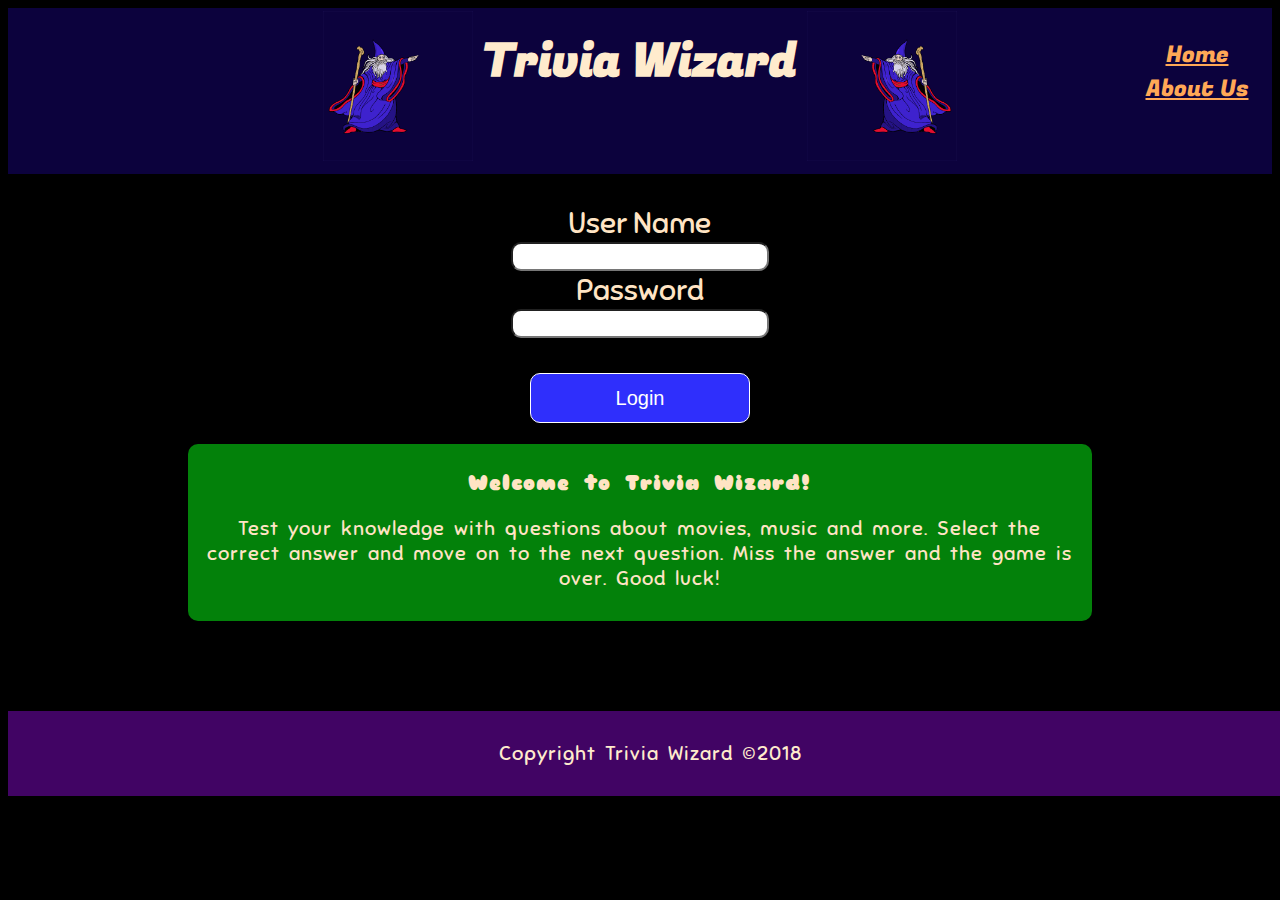
<file: index.html>
<!DOCTYPE html>
<html lang="en">
  <head>
    <meta charset="UTF-8" />
    <link rel="reset" href="css/reset.css">
    <link rel="stylesheet" href="css/style.css">
    <link href="https://fonts.googleapis.com/css?family=Fugaz+One|Sniglet|Lilita+One" rel="stylesheet">
    <title>Trivia Game</title>
    <audio src="sound/opening.mp3" autoplay="true"></audio>
  </head>
  <header>
    <div id="header-title">
      <img src="img/wizard-clipart.gif">
      <h1>Trivia Wizard</h1>
      <img class="flipped" src="img/wizard-clipart.gif">
      <nav>
        <a href="index.html">Home</a>
        <a href="about.html">About Us</a>
        <div id="logout"></div>
      </nav>
    </div>
  </header>
  <body>
    <section>
      <form id="login-form">
        <div class="box">
          <label for="userName">User Name</label>
          <input name="userName" type="text">
          <label for="password">Password</label>
          <input name="password" type="password">
          <button id="login">Login</button>
        </div>
      
      </form>
    </section>
    <section id="play-button">
      <h2>Welcome to Trivia Wizard!</h2>
      <p>Test your knowledge with questions about movies, music and more. Select the correct answer and move on to the next question. Miss the answer and the game is over. Good luck!</p>
    </section>
    <script type="text/javascript" src="js/app.js"></script>
  </body>
  <footer>
    <p>Copyright Trivia Wizard &copy;2018</p>
  </footer>
</html>
</file>
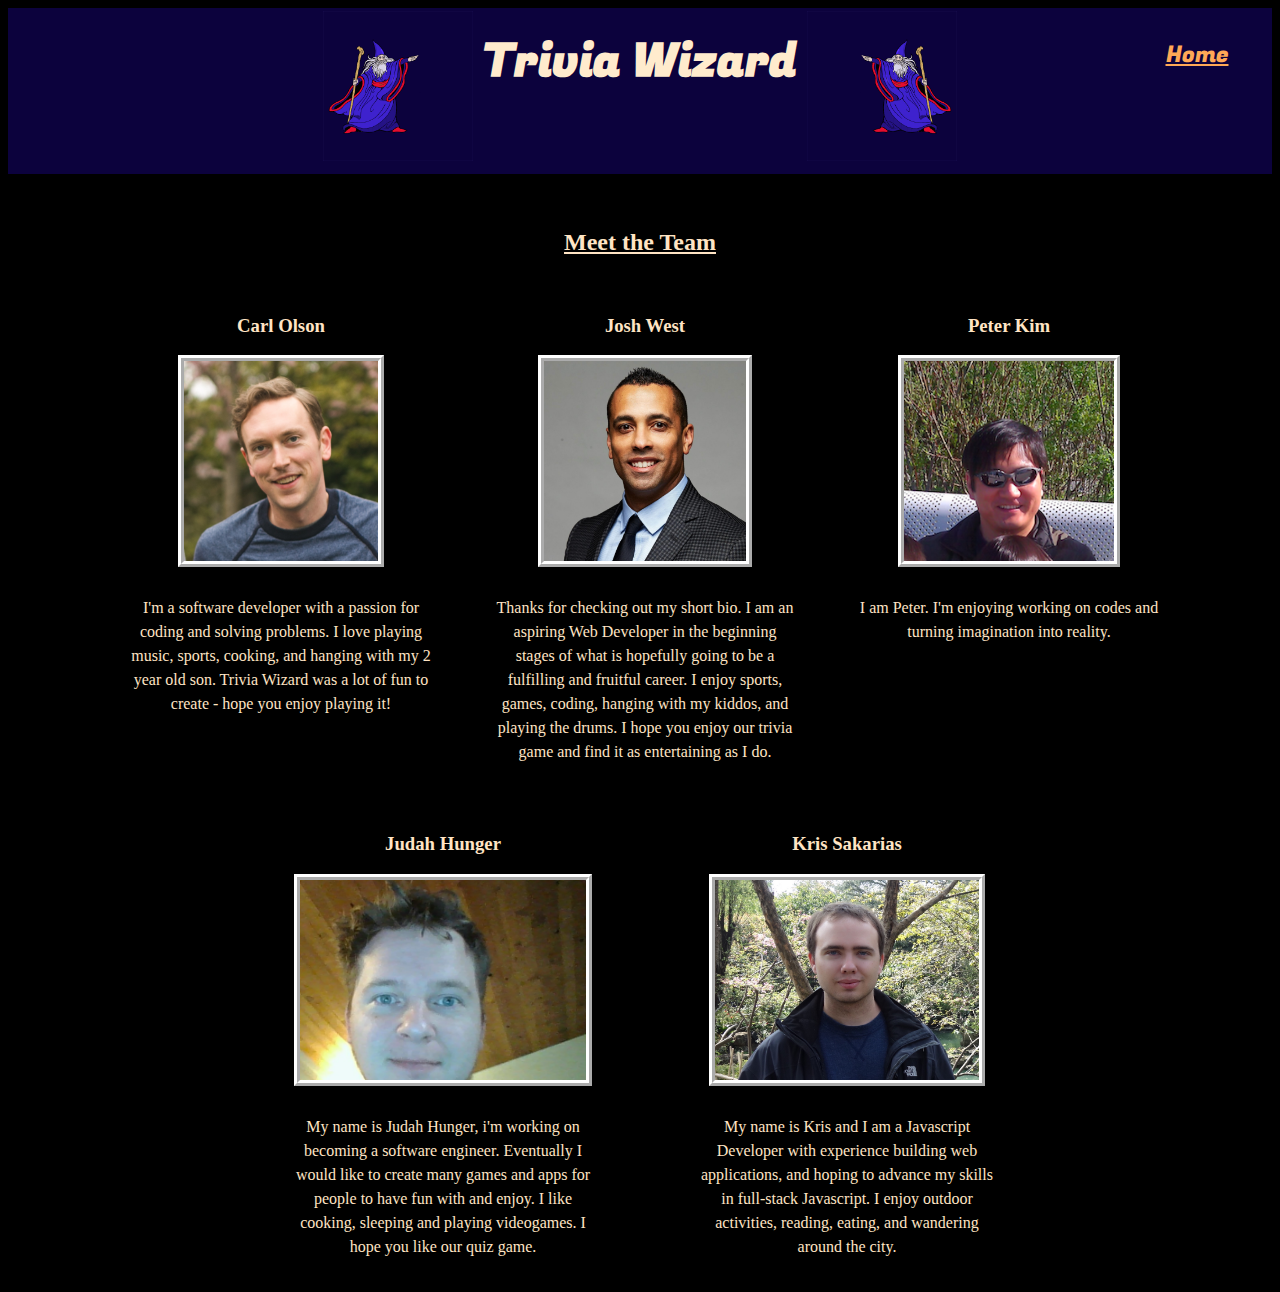
<file: about.html>
<!DOCTYPE html>
<html lang="en">
  <head>
    <meta charset="UTF-8">
    <title>About Us</title>
    <link rel="reset" href="css/reset.css">
    <link href="https://fonts.googleapis.com/css?family=Fugaz+One|Patrick+Hand|Zilla+Slab+Highlight" rel="stylesheet">
    <link rel="stylesheet" type="text/css" href="css/about.css" />
    <audio src="sound/about.mp3" autoplay="true"></audio>
  </head>
  <header>
    <div id="header-title">
      <img src="img/wizard-clipart.gif">
      <h1>Trivia Wizard</h1>
      <img class="flipped" src="img/wizard-clipart.gif">
      <nav>
        <a href="index.html">Home</a>
      </nav>
    </div>
  </header>
  <body>
    <section id="about">
      <h2>Meet the Team</h2>
      <div class="top">
        <div>
          <h3>Carl Olson</h3>
          <img src="img/carl.png">
          <p>I'm a software developer with a passion for coding and solving problems. I love playing music, sports, cooking, and hanging with my 2 year old son. Trivia Wizard was a lot of fun to create - hope you enjoy playing it!</p>
        </div>
        <div>
          <h3>Josh West</h3>
          <img src="img/Josh.png">
          <p>Thanks for checking out my short bio. I am an aspiring Web Developer in the beginning stages of what is hopefully going to be a fulfilling and fruitful career. I enjoy sports, games, coding, hanging with my kiddos, and playing the drums. I hope you enjoy our trivia game and find it as entertaining as I do.</p>
        </div>
        <div>
          <h3>Peter Kim</h3>
          <img src="img/Peter.png">
          <p>I am Peter. I'm enjoying working on codes and turning imagination into reality.</p>
        </div>
      </div> 
      <div class="bottom">
        <div>
          <h3>Judah Hunger</h3>
          <img src="img/Judah.png">
          <p>My name is Judah Hunger, i'm working on becoming a software engineer. Eventually I would like to create many games and apps for people to have fun with and enjoy. I like cooking, sleeping and playing videogames. I hope you like our quiz game.</p>
        </div>
        <div>
          <h3>Kris Sakarias</h3>
          <img src="img/kris.png">
          <p>My name is Kris and I am a Javascript Developer with experience building web applications, and hoping to advance my skills in full-stack Javascript. I enjoy outdoor activities, reading, eating, and wandering around the city.</p>
        </div>
      </div>
    </section>
  </body>
</html>
</file>
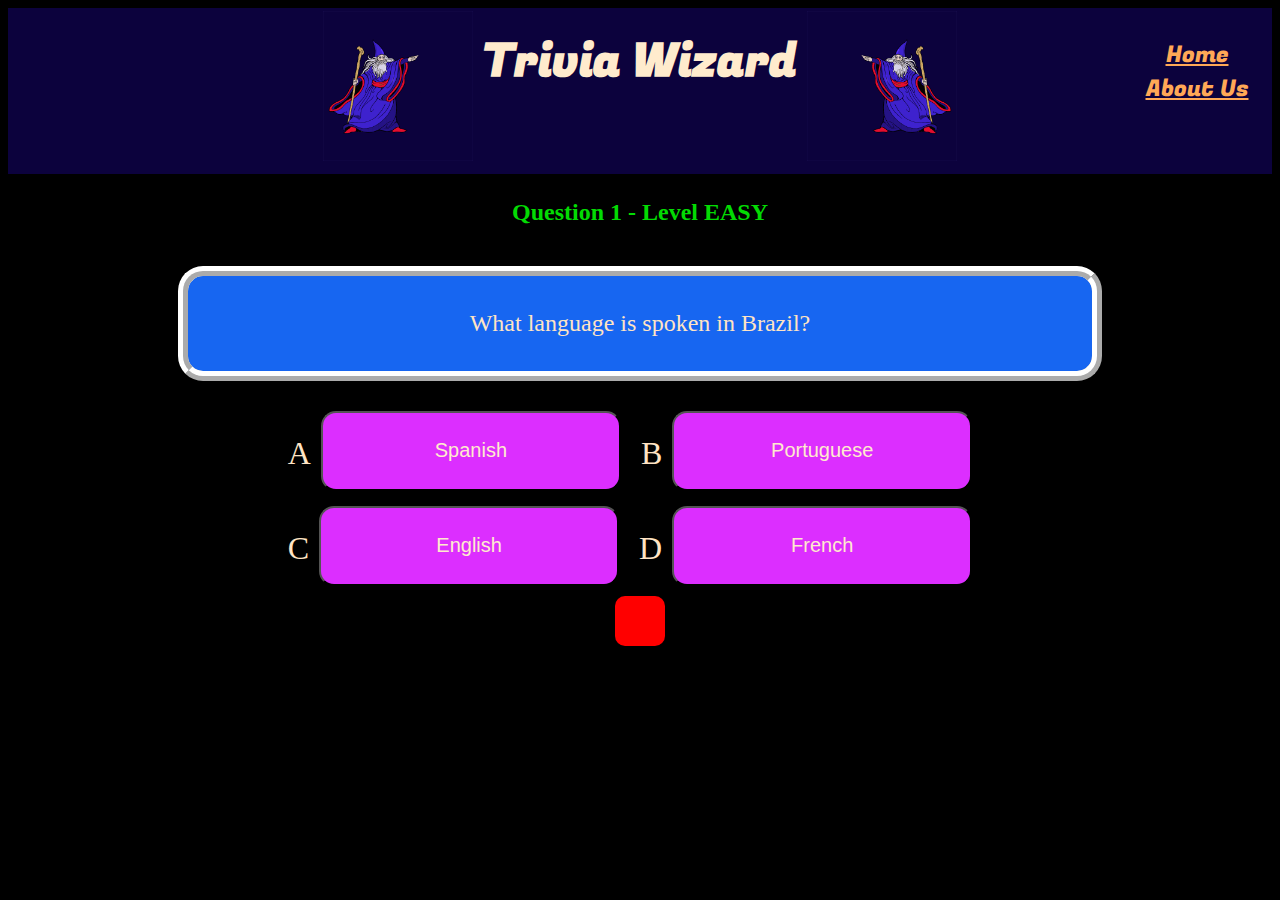
<file: game.html>
<!DOCTYPE html>
<html>
  <head>
    <meta charset="utf-8" />
    <title>Trivia Game</title>
    <link href="https://fonts.googleapis.com/css?family=Fugaz+One|Patrick+Hand|Zilla+Slab+Highlight" rel="stylesheet">
    <link rel="stylesheet" type="text/css" media="screen" href="css/game.css" />
  </head>
  <header>
      <div id="mute"></div>
    <div id="header-title">
      <img src="img/wizard-clipart.gif">
      <h1>Trivia Wizard</h1>
      <img class="flipped" src="img/wizard-clipart.gif">
      <nav>
        <a href="index.html">Home</a>
        <a href="about.html">About Us</a>
        <div id="logout"></div>
      </nav>
    </div>
  </header>
  <body>  
    <div id="levelIndicator"><h2 id = 'level'></h2></div>  
    <section id="questions">
      <div id="question"></div>
      <div id="answers">
        <div id="answersAB"></div>
        <div id="answersCD"></div>
      </div>
      <div id="next-question"></div>
      <div id="timer"></div>
      <div id="endGameMsg"></div>
    </section>
    <script src="js/game.js"></script>
  </body>
</html>
</file>
<file: css/style.css>
/* Fonts from Google Fonts--
font-family: 'Fugaz One', cursive;
font-family: 'Lilita One', cursive;
font-family: 'Sniglet', cursive; */

body {
  background-color: black;
  color: bisque;
}

header {
  width: 100%;
  text-align: center;
  font-size: 23px;
  font-family: 'Fugaz One', cursive;
  background-color:  #0c023d;
  color: blanchedalmond;
  margin-bottom: 25px;
}

#header-title {
  text-align: center;
  margin-left: 150px;
}

h1 {
  display: inline-block;
  vertical-align: top;
  margin-top: 20px;
}

header img {
  width: 150px;
  display: inline-block;
  border: #0c023d, solid;
}

header img.flipped {
  -moz-transform: scaleX(-1);
  -o-transform: scaleX(-1);
  -webkit-transform: scaleX(-1);
  transform: scaleX(-1);
  filter: FlipH;
  -ms-filter: "FlipH";
}
  
nav {
  float: right;
  width: 110px;
  padding: 20px;
  padding-top: 30px;
}

nav a {
  color: rgb(255, 168, 86);
  display: block;
}

/* end of header start of body */
section {
  font-family: 'Lilita One', cursive;
  width: 70%;
  margin: 0 auto;
  align-content: center;
}

section#play-button, h2, p {
  font-family: 'Sniglet', cursive;
  font-size: 20px;
  letter-spacing: 1px;
  word-spacing: 4px;
}

#login-form {
  height: 150px;
  text-align: center;
  font-size: 25px;
  margin: 0 auto;
  padding-top: 5px; 
  border-radius: 10px;
  font-family: 'Sniglet', cursive;
}

form input[type=text] {
  color: blueviolet;
  font-size: 20px;
  border-radius: 10px;
}

form input[type=password] {
  font-size: 20px;
  border-radius: 10px;
}

form label {
  display: block;
  font-size: 30px;
  text-align: center;
}

form input {
  width: 250px;
  display: block;
  text-align: center;
  margin: 0 auto;
}

form button {
  width: 220px;
  height: 50px;
  margin: 5px auto;
  font-size: 20px;
  background-color: rgb(47, 47, 252);
  border: 1px solid white;
  border-radius: 10px;
  color: white;
}

form button:hover {
  background-color: rgb(44, 109, 252);
  border: 3px solid white;
}

footer {
  width: 100%;
  text-align: center;
  font-size: 16px;
  background-color: rgb(65, 4, 100);
  color: blanchedalmond;
  padding: 10px;
}

/* Play Game Button */
section#play-button button {
  width: 200px;
  height: 80px;
  margin: 20px auto;
  font-size: 20px;
  background-color: blueviolet;
  color: blanchedalmond;
  border-radius: 15px;
  vertical-align: middle;
}

section#play-button {
  margin: 90px auto;
  text-align: center;
  background-color: rgb(3, 129, 10);
  padding: 10px;
  border-radius: 10px;
}

.log-out{
  width: 100%;
  height: 25px;
  font-size: 18px;
  background-color: rgb(255, 168, 86);
  border: 1px solid white;
  border-radius: 10px;
  color: white;
}

button#login {
  margin: 35px auto;
}
</file>
<file: css/about.css>
body {
  background-color: black;
  color: bisque;
}

header {
  width: 100%;
  text-align: center;
  font-size: 23px;
  font-family: 'Fugaz One', cursive;
  background-color:  #0c023d;
  color: blanchedalmond;
  margin-bottom: 25px;
}

#header-title {
  text-align: center;
  margin-left: 150px;
}

h1 {
  display: inline-block;
  vertical-align: top;
  margin-top: 20px;
}

header img {
  width: 150px;
  display: inline-block;
  border: #0c023d, solid;
}

header img.flipped {
  -moz-transform: scaleX(-1);
  -o-transform: scaleX(-1);
  -webkit-transform: scaleX(-1);
  transform: scaleX(-1);
  filter: FlipH;
  -ms-filter: "FlipH";
}
  
nav {
  float: right;
  width: 110px;
  padding: 20px;
  padding-top: 30px;

}

nav a {
  color: rgb(255, 168, 86);
  display: block;
}

section img {
  margin: 0 auto;
  height: 200px;
  border: 6px ridge white;
}

section img:hover {
  transform: scale(1.1);
}

#about {
  width: 100%;
  text-align: center;
  padding-top: 10px;
}

section h2 {
  text-decoration-line: underline;
  font-weight: bold;
}

.top {
  width: 100%;
  margin: 5px;
  text-align: center;
}

.top div {
  display: inline-block;
  height: 100%;
  margin: 20px 30px;
  vertical-align: top;
}

.bottom {
  width: 100%;
  margin: 5px;
  text-align: center;
}

.bottom div {
  display: inline-block;
  height: 100%;
  margin: 20px 50px; 
  vertical-align: top;
}

p {
  padding-top: 20px;
  width: 300px;
  margin: 5px auto;
  line-height: 1.5em;
}
</file>
<file: css/game.css>
body {
  background-color: black;
  color: bisque;
}

header {
  width: 100%;
  text-align: center;
  font-size: 23px;
  font-family: 'Fugaz One', cursive;
  background-color:  #0c023d;
  color: blanchedalmond;
  margin-bottom: 25px;
}

#header-title {
  text-align: center;
  margin-left: 150px;
}

h1 {
  display: inline-block;
  vertical-align: top;
  margin-top: 20px;
}

header img {
  width: 150px;
  display: inline-block;
  border: #0c023d, solid;
}

header img.flipped {
  -moz-transform: scaleX(-1);
  -o-transform: scaleX(-1);
  -webkit-transform: scaleX(-1);
  transform: scaleX(-1);
  filter: FlipH;
  -ms-filter: "FlipH";
}
  
nav {
  float: right;
  width: 110px;
  padding: 20px;
  padding-top: 30px;

}

nav a {
  color: rgb(255, 168, 86);
  display: block;
}
.log-out {
  width: 100%;
  height: 25px;
  font-size: 18px;
  background-color:  rgb(255, 168, 86);
  border: 1px solid white;
  border-radius: 10px;
  color: white;
}

.mute {
  width: 100px;
  height: 25px;
  font-size: 18px;
  background-color: rgb(207, 88, 20);;
  border: 1px solid white;
  border-radius: 10px;
  color: white;
  float: left;
  margin-top: 100px;
  margin-left: 20px;
  
}

section {
  text-align: center;
  padding-top: 20px;
}

#question {
  margin: 0 auto;
  width: 70%;
  background-color: #1766F1;
  font-size: 150%;
  border: 10px ridge white;
  border-radius: 25px;
  padding: 10px;
}

#answers {
  margin-top: 25px;
}

span {
  font-size: 32px;
  vertical-align: middle;
}

#qustion button {
  width: 200px;
  height: 80px;
  margin: 20px auto;
  font-size: 20px;
  background-color: blueviolet;
  color: blanchedalmond;
  border-radius: 15px;
  vertical-align: middle;
}

#answersAB button, #answersCD button {
  width: 300px;
  height: 80px;
  margin: 5px 20px 10px 10px;
  font-size: 20px;
  background-color: rgb(220, 46, 255);
  color: blanchedalmond;
  border-radius: 15px;
  vertical-align: middle;
}

#answersAB button:hover, #answersCD button:hover {
  background-color: #1766F1;
  border: 3px solid white;
}

#timer {
  margin: 0 auto;
  height: 50px;
  width: 50px;
  background-color: red;
  border-radius: 10px;
  font-size: 40px;
}

.hidden-element {
  display: none;
}

#next-question button {
  width: 200px;
  height: 50px;
  font-size: 20px;
  background-color: green;
  color: blanchedalmond;
  border: 1px solid white;
  border-radius: 10px;
  margin-top: 10px;
}

#next-question button:hover {
  background-color: rgb(103, 168, 5);
  border: 3px solid white;
}

#answers #incorrect {
  background: red;
  transition-property: background;
  transition-duration: .7s;
  transition-timing-function: linear;
}

#answers #correct {
  background-color: green;
  border: 3px solid white;
  background: green;
  transition-property: background;
  transition-duration: .7s;
  transition-timing-function: linear;
}

#answersAB .no-hover, #answersCD .no-hover {
  pointer-events: none;
}

#levelIndicator {
  margin: 0 auto;
  text-align: center;
  color: rgb(3, 219, 3);
}

.play-again {
  width: 200px;
  height: 60px;
  margin: 20px auto;
  font-size: 24px;
  background-color: rgb(214, 67, 30);
  color: blanchedalmond;
  border-radius: 15px;
  vertical-align: middle;
}

.play-again:hover {
  background-color: rgb(252, 81, 38);
  transform: scale(1.3);
}

button:focus {
  outline: none;
}

#medium-difficulty {
  color: rgb(255, 195, 83);
}

#hard-difficulty {
  color: rgb(255, 125, 125);
}

#question h3 {
  font-size: 100%;
}
</file>
